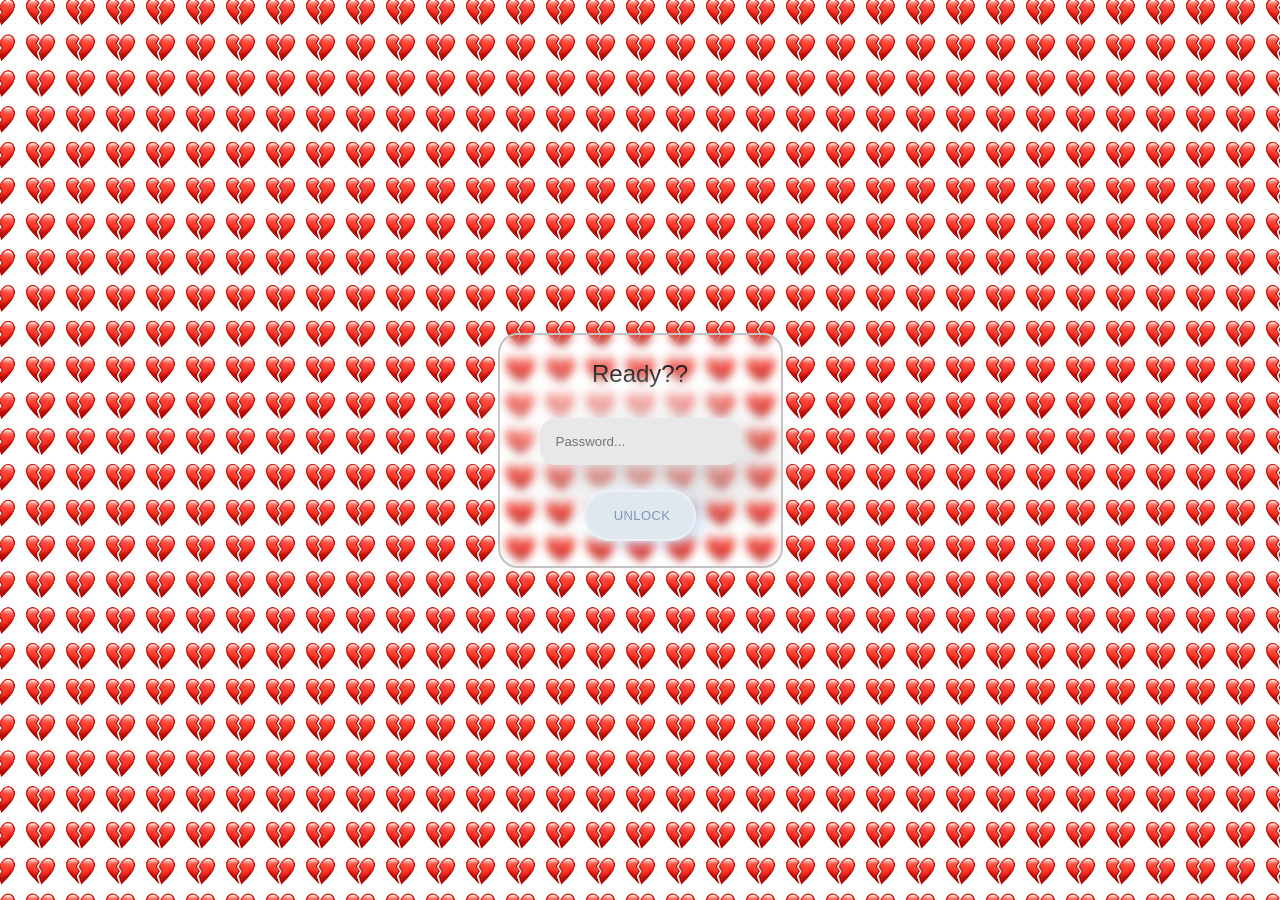
<file: index.html>
<!DOCTYPE html>
<html lang="en">

<head>
  <meta charset="UTF-8">
  <meta name="viewport" content="width=device-width, initial-scale=1.0">
  <link rel="stylesheet" href="style.css">
  <title>Document</title>
</head>

<body>
  <div class="container">
    <section class="main" id="main">
      <div class="bg">
        <div class="info">
          <h1 class="info_title"> Ready??
          </h1>
          <h3 class="info_desc"></h3>
        </div>
        <div class="inp">
          <div class="inp_title_div">
            <h1 class="inp_title"></h1>
          </div>
          <div class="InputContainer">
            <input type="text" name="text" id="input" class="input" placeholder="Password...">
          </div>
        </div>
        <button id="button_sub">
          UnLock
        </button>
      </div>
    </section>
  </div>
  <script src="script.js"></script>
</body>

</html>
</file>
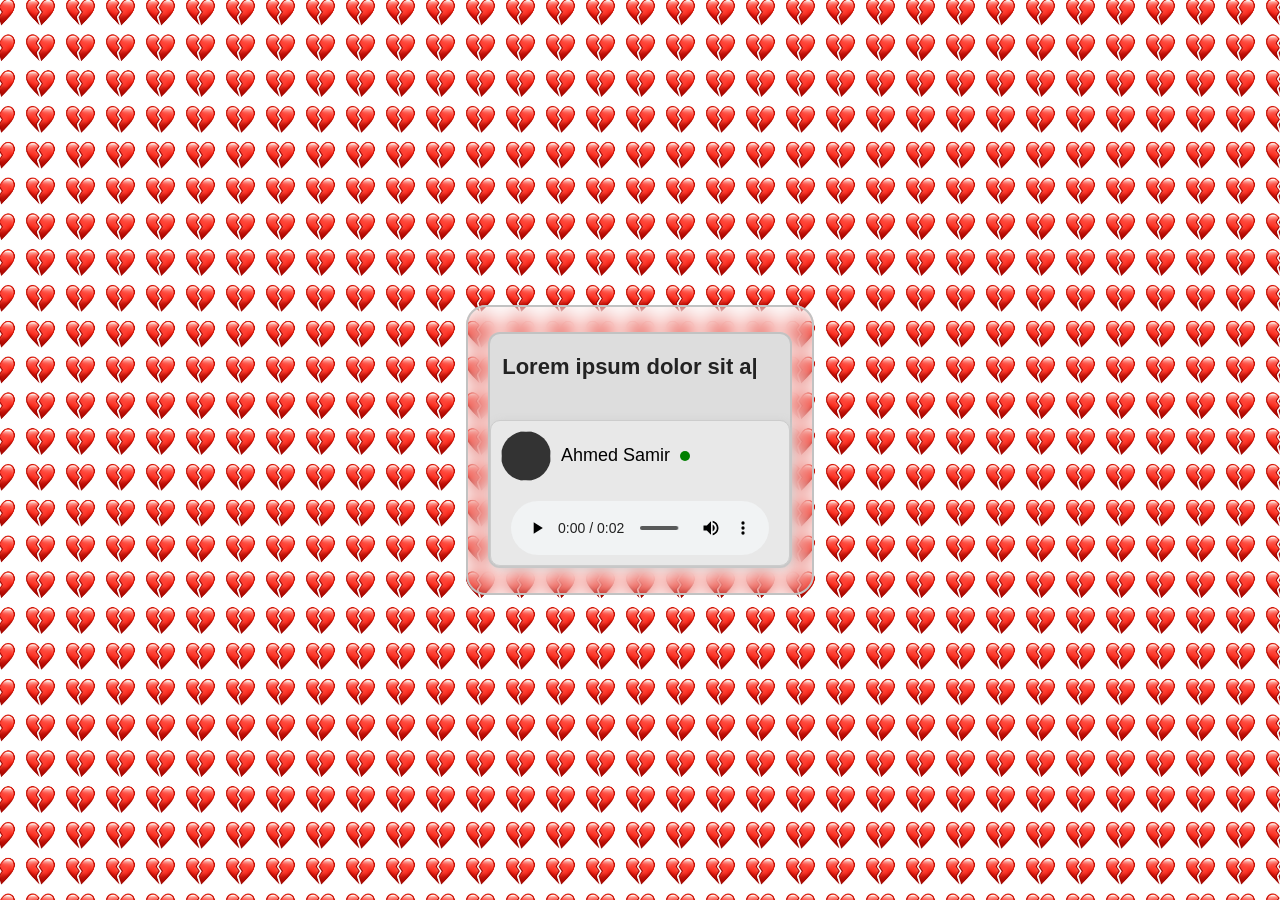
<file: Main/index.html>
<!DOCTYPE html>
<html lang="en">

<head>
  <meta charset="UTF-8">
  <meta name="viewport" content="width=device-width, initial-scale=1.0">
  <link rel="stylesheet" href="style.css">
  <title>Document</title>
</head>

<body>
  <div class="b_main">
    <section class="Main">
      <div class="bg">
        <div class="bg_W">
          <div class="Text">
            <h1 id="typing-text" class="typing-text"></h1>
          </div>
          <div class="voice-chat-card">
            <div class="voice-chat-card-header">
              <img class="avatar">
              <div class="username">Ahmed Samir</div>
              <div class="status"></div>
            </div>
            <div class="voice-chat-card-body">
              <div class="audio-container">
                <audio controls="">
                  <source type="audio/mp3" src="public/mixkit-cartoon-kitty-begging-meow-92.wav">
                  Your browser does not support the audio element.
                </audio>
              </div>
            </div>
          </div>
        </div>
        </div>
    </section>
  </div>

  <script src="script.js"></script>
</body>

</html>
</file>
<file: style.css>
* {
  margin: 0;
  padding: 0;
  font-family: "Segoe UI", Tahoma, Geneva, Verdana, sans-serif;
  box-sizing: border-box;
}

body {
  background-image: url(public/Broken\ 1.png);
  background-size: 40px;
  background-position: center;
  background-repeat: repeat;
  height: 90vh;
  width: 100%;
}

.inp,
.info {
  margin-bottom: 25px;
}

.inp_title_div {
  margin-bottom: 5px;
}

h1,
h3 {
  font-weight: 500;
}

.main {
  height: 100vh;
  display: flex;
  justify-content: center;
  align-items: center;
}

.main div {
  display: flex;
  flex-direction: column;
  align-items: center;
}

.main .bg {
  backdrop-filter: blur(5px);
  border-radius: 20px;
  border: solid #c2c2c2 2px;
  padding: 25px 40px;
}
button {
  display: flex;
  align-items: center;
  justify-content: center;
  gap: 10px;
  font-family: inherit;
  font-size: 13px;
  font-weight: 500;
  text-transform: uppercase;
  letter-spacing: 0.4px;
  color: #7e97b8;
  background-color: #e0e8ef;
  border-style: solid;
  border-width: 2px 2px 2px 2px;
  border-color: rgba(255, 255, 255, 0.333);
  border-radius: 40px 40px 40px 40px;
  padding: 16px 24px 16px 28px;
  transform: translate(0px, 0px) rotate(0deg);
  transition: 0.2s;
  box-shadow: -4px -2px 16px 0px #ffffff, 4px 2px 16px 0px rgb(95 157 231 / 48%);
}

button:hover {
  color: #516d91;
  background-color: #e5edf5;
  box-shadow: -2px -1px 8px 0px #ffffff, 2px 1px 8px 0px rgb(95 157 231 / 48%);
}

button:active {
  box-shadow: none;
}

.input {
  border: none;
  padding: 1rem;
  border-radius: 1rem;
  background: #e8e8e8;
  box-shadow: 20px 20px 60px #c5c5c5, -20px -20px 60px #ffffff;
  transition: 0.3s;
}

.input:focus {
  outline-color: #e8e8e8;
  background: #e8e8e8;
  box-shadow: inset 20px 20px 60px #c5c5c5, inset -20px -20px 60px #ffffff;
  transition: 0.3s;
}
</file>
<file: Main/style.css>
*{
  margin: 0;
  padding: 0;
  font-family: 'Segoe UI', Tahoma, Geneva, Verdana, sans-serif;
  box-sizing: border-box;
}

body{
  background-image: url(../public/Broken\ 1.png);
  background-size: 40px;
  background-position: center;
  background-repeat: repeat;
  height: 90vh;
  width: 100%;
}

.Main{
  height: 100vh;
  display: flex;
  justify-content: center;
  align-items: center;
}

.b_main{
  height: 100vh;
  width: 100%;
}

.Main .bg {
  backdrop-filter: blur(10px);
  border-radius: 20px;
  border: solid #c2c2c2 2px;
  padding: 25px 20px;
}

.Main .bg_W{
  background-color: #dddddd;
  backdrop-filter: blur(10px);
  border-radius: 12px;
  border: solid #c2c2c2 2px;
}

.Text{
  padding: 15px 0;
  text-align: center;
  color: #222;
  width: 280px;
}

.typing-text{
  font-size: 22px;
  direction: ltr;
  width: 100%;
  white-space: normal;
  overflow-wrap: break-word;
  line-height: 1.6;
}

.typing-text::after {
  content: "|";
  animation: blink 0.7s infinite;
}

@keyframes blink {
  50% {
      opacity: 0;
  }
}

.card {
  --main-color: #fff;
  --bg-color: #090909;
  --sub-main-color: #B9B9B9;
  font-family: system-ui, -apple-system, BlinkMacSystemFont, 'Segoe UI', Roboto, Oxygen, Ubuntu, Cantarell, 'Open Sans', 'Helvetica Neue', sans-serif;
  width: 360px;
  height: 478px;
  background: var(--bg-color);
  border-radius: 20px;
  padding: 30px;
}

.card__menu {
  cursor: pointer;
}

.card__img {
  height: 224px;
  width: 224px;
  display: flex;
  align-items: center;
  justify-content: center;
  margin-inline: auto;
  background: #131313;
  border-radius: 100%;
}

.card__img svg {
  width: 154px;
  height: 154px;
  border-radius: 100%;
}

.card__title {
  font-weight: 500;
  font-size: 28px;
  color: var(--main-color);
  text-align: center;
  margin-bottom: 10px;
}

.card__subtitle {
  font-weight: 400;
  font-size: 16px;
  color: var(--sub-main-color);
  text-align: center;
  cursor: pointer;
}

.card__wrapper {
  display: flex;
  flex-direction: row;
  justify-content: space-between;
  align-items: center;
  gap: 10px;
  margin-top: 20px;
}

.card__time {
  font-weight: 400;
  font-size: 12px;
  color: var(--main-color);
}

.card__timeline {
  width: 100%;
  height: 4px;
  display: flex;
  align-items: center;
  cursor: pointer;
}

.card__timeline progress {
  width: 100%;
  height: 100%;
  border-radius: 100px;
}

.card__timeline progress::-webkit-progress-bar {
  background-color: #424242;
  border-radius: 100px;
}

.card__timeline progress::-webkit-progress-value {
  background-color: #fff;
  border-radius: 100px;
}

.card__btn {
  border: none;
  background: transparent;
  cursor: pointer;
}

.card__btn path {
  fill: var(--main-color);
}

.card__btn-play {
  width: 60px;
  height: 60px;
  background: var(--main-color);
  border-radius: 50%;
  display: flex;
  justify-content: center;
  align-items: center;
}

.card__btn-play path {
  fill: var(--bg-color);
}
  
/* From Uiverse.io by ahmed150up */ 
.voice-chat-card {
  width: 300px;
  margin-top: 20px ;
  border: 1px solid #ccc;
  border-radius: 10px;
  box-shadow: 2px 2px 10px #ccc;
  padding-top: 10px;
  padding-left: 10px;
  padding-right: 10px;
  background-color: #e8e8e8;
}

.voice-chat-card-header {
  display: flex;
  align-items: center;
  margin-bottom: 10px;
}

.avatar {
  width: 50px;
  height: 50px;
  border-radius: 50%;
  margin-right: 10px;
  color: black;
  background-color: #333;
}

.username {
  margin: 0;
  font-size: 18px;
  color: black;
}

.status {
  width: 10px;
  height: 10px;
  border-radius: 50%;
  background-color: green;
  margin-left: 10px;
}

.voice-chat-card-body {
  padding: 10px;
}

.status-text {
  font-size: 14px;
  margin-bottom: 10px;
}

.audio-container {
  display: flex;
  align-items: center;
}

audio {
  width: 100%;
}
</file>
